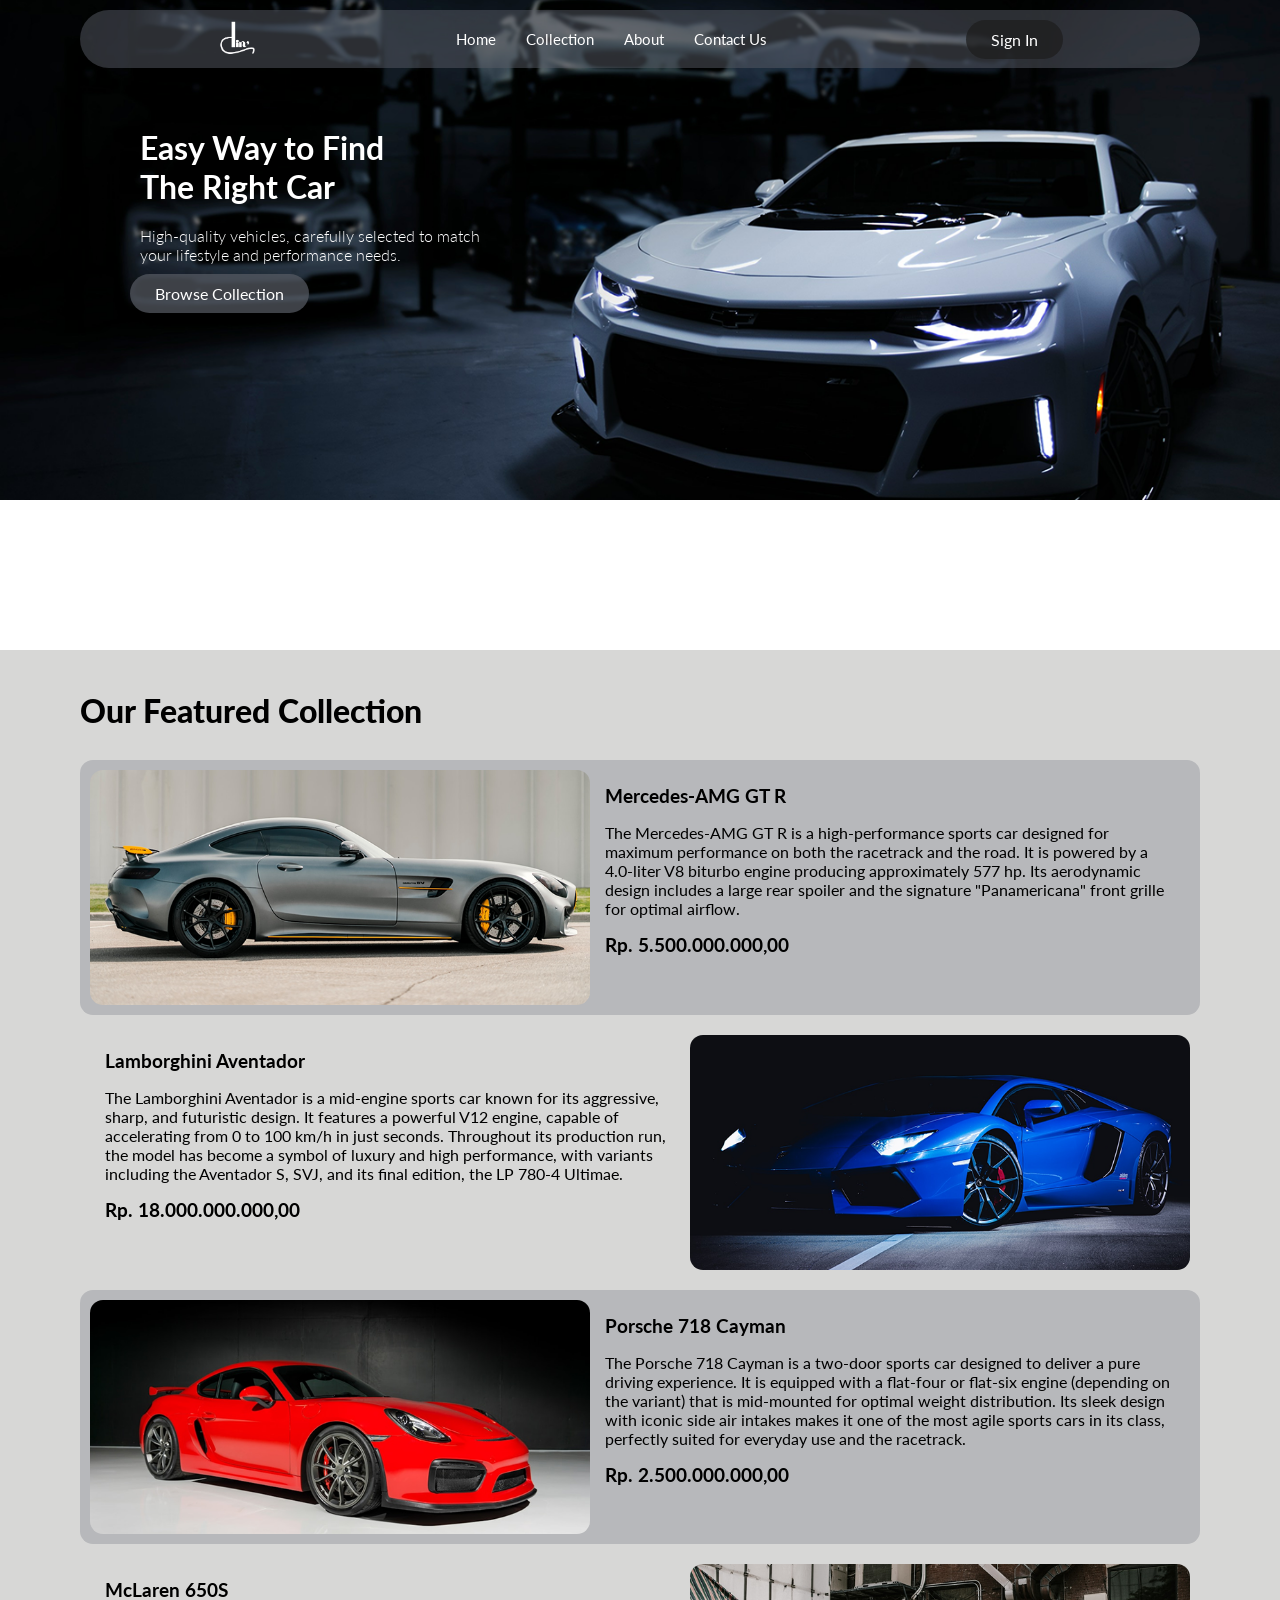
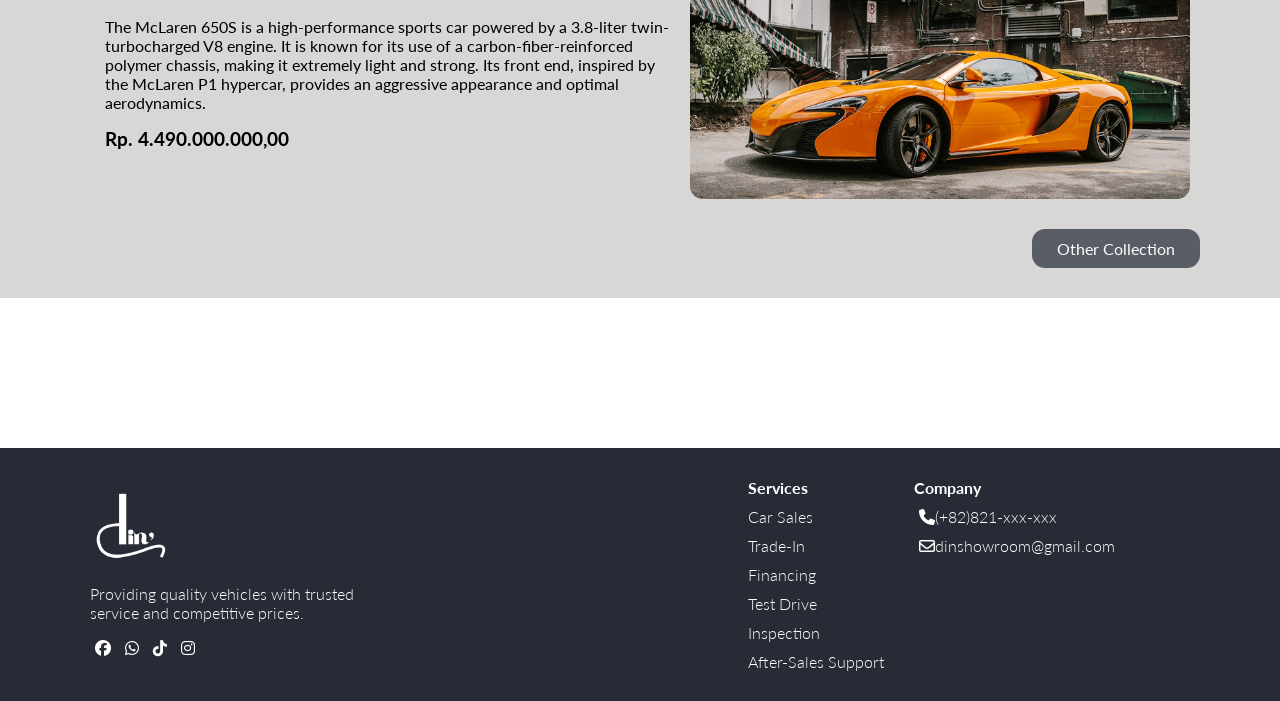
<file: index.html>
<!DOCTYPE html>
<html lang="en">
<head>
    <meta charset="UTF-8">
    <meta name="viewport" content="width=device-width, initial-scale=1.0">
    <title>Din's Showroom</title>
    <link rel="stylesheet" href="style.css">
    <link rel="stylesheet" href="https://cdnjs.cloudflare.com/ajax/libs/font-awesome/6.5.0/css/all.min.css">
    <link rel="preconnect" href="https://fonts.googleapis.com">
    <link rel="preconnect" href="https://fonts.gstatic.com" crossorigin>
    <link href="https://fonts.googleapis.com/css2?family=Lato:ital,wght@0,100;0,300;0,400;0,700;0,900;1,100;1,300;1,400;1,700;1,900&display=swap" rel="stylesheet">
</head>
<body>
    <div class="header">
        <div class="navbar">
            <div class="logo">
                <img src="logo__1_-removebg-preview.png">
            </div>
            <div class="tengah">
                <a href="index.html">Home</a>
                <a href="collection.html">Collection</a>
                <a href="about.html">About</a>
                <a href="">Contact Us</a>
            </div>
            <div class="kanan">
                <a href="" class="butt1">Sign In</a>
            </div>
        </div>
        <div class="des1">
            <h1>Easy Way to Find <br> The Right Car</h1>
            <p>High-quality vehicles, carefully selected to match <br> your lifestyle and performance needs.</p>
            <a href="collection.html" class="butt2">Browse Collection</a>
        </div>
    </div>
    <div class="boddy">
        <div class="judul">
            <h1>Our Featured Collection</h1>
        </div>
        <div class="display">
            <div class="dis1">
                <div class="mobil">
                    <img src="mbl1.png">
                </div>
                <div class="des2">
                    <h3>Mercedes-AMG GT R</h3>
                    <p>The Mercedes-AMG GT R is a high-performance sports car designed for maximum performance on both the racetrack and the road. It is powered by a 4.0-liter V8 biturbo engine producing approximately 577 hp. Its aerodynamic design includes a large rear spoiler and the signature "Panamericana" front grille for optimal airflow.</p>
                    <h3>Rp. 5.500.000.000,00</h3>
                </div>
            </div>
            <div class="dis2">
                <div class="des2">
                    <h3>Lamborghini Aventador</h3>
                    <p>The Lamborghini Aventador is a mid-engine sports car known for its aggressive, sharp, and futuristic design. It features a powerful V12 engine, capable of accelerating from 0 to 100 km/h in just seconds. Throughout its production run, the model has become a symbol of luxury and high performance, with variants including the Aventador S, SVJ, and its final edition, the LP 780-4 Ultimae.</p>
                    <h3>Rp. 18.000.000.000,00</h3>
                </div>
                <div class="mobil">
                    <img src="mbl2.png">
                </div>
            </div><div class="dis1">
                <div class="mobil">
                    <img src="mbl3.png">
                </div>
                <div class="des2">
                    <h3>Porsche 718 Cayman</h3>
                    <p>The Porsche 718 Cayman is a two-door sports car designed to deliver a pure driving experience. It is equipped with a flat-four or flat-six engine (depending on the variant) that is mid-mounted for optimal weight distribution. Its sleek design with iconic side air intakes makes it one of the most agile sports cars in its class, perfectly suited for everyday use and the racetrack.</p>
                    <h3>Rp. 2.500.000.000,00</h3>
                </div>
            </div><div class="dis2">
                <div class="des2">
                    <h3>McLaren 650S</h3>
                    <p>The McLaren 650S is a high-performance sports car powered by a 3.8-liter twin-turbocharged V8 engine. It is known for its use of a carbon-fiber-reinforced polymer chassis, making it extremely light and strong. Its front end, inspired by the McLaren P1 hypercar, provides an aggressive appearance and optimal aerodynamics.</p>
                    <h3>Rp. 4.490.000.000,00</h3>
                </div>
                <div class="mobil">
                    <img src="mbl4.png">
                </div>
            </div>
        </div>
        <div class="other">
            <a href="collection.html" class="butt3">Other Collection</a>
        </div>
    </div>
    <div class="foother">
        <div class="ki">
            <div class="loggo2">
                <img src="logo__1_-removebg-preview.png">
            </div>
            <p>Providing quality vehicles with trusted <br> service and competitive prices.</p>
            <div class="sosmed">
                <a href="#"><i class="fa-brands fa-facebook"></i></a>
                <a href="#"><i class="fa-brands fa-whatsapp"></i></a>
                <a href="#"><i class="fa-brands fa-tiktok"></i></a>
                <a href="#"><i class="fa-brands fa-instagram"></i></a>
            </div>
        </div>
        <div class="ka">
            <div class="first">
                <h4>Services</h4>
                <p>Car Sales</p>
                <p>Trade-In</p>
                <p>Financing</p>
                <p>Test Drive</p>
                <p>Inspection</p>
                <p>After-Sales Support</p>
            </div>
            <div class="second">
                <h4>Company</h4>
                <div class="sec">
                    <a href=""><i class="fa-solid fa-phone"></i>(+82)821-xxx-xxx</a>
                </div>
                <div class="sec">
                    <a href=""><i class="fa-regular fa-envelope"></i>dinshowroom@gmail.com</a>
                </div>
            </div>
    </div>
</body>
</html>
</file>
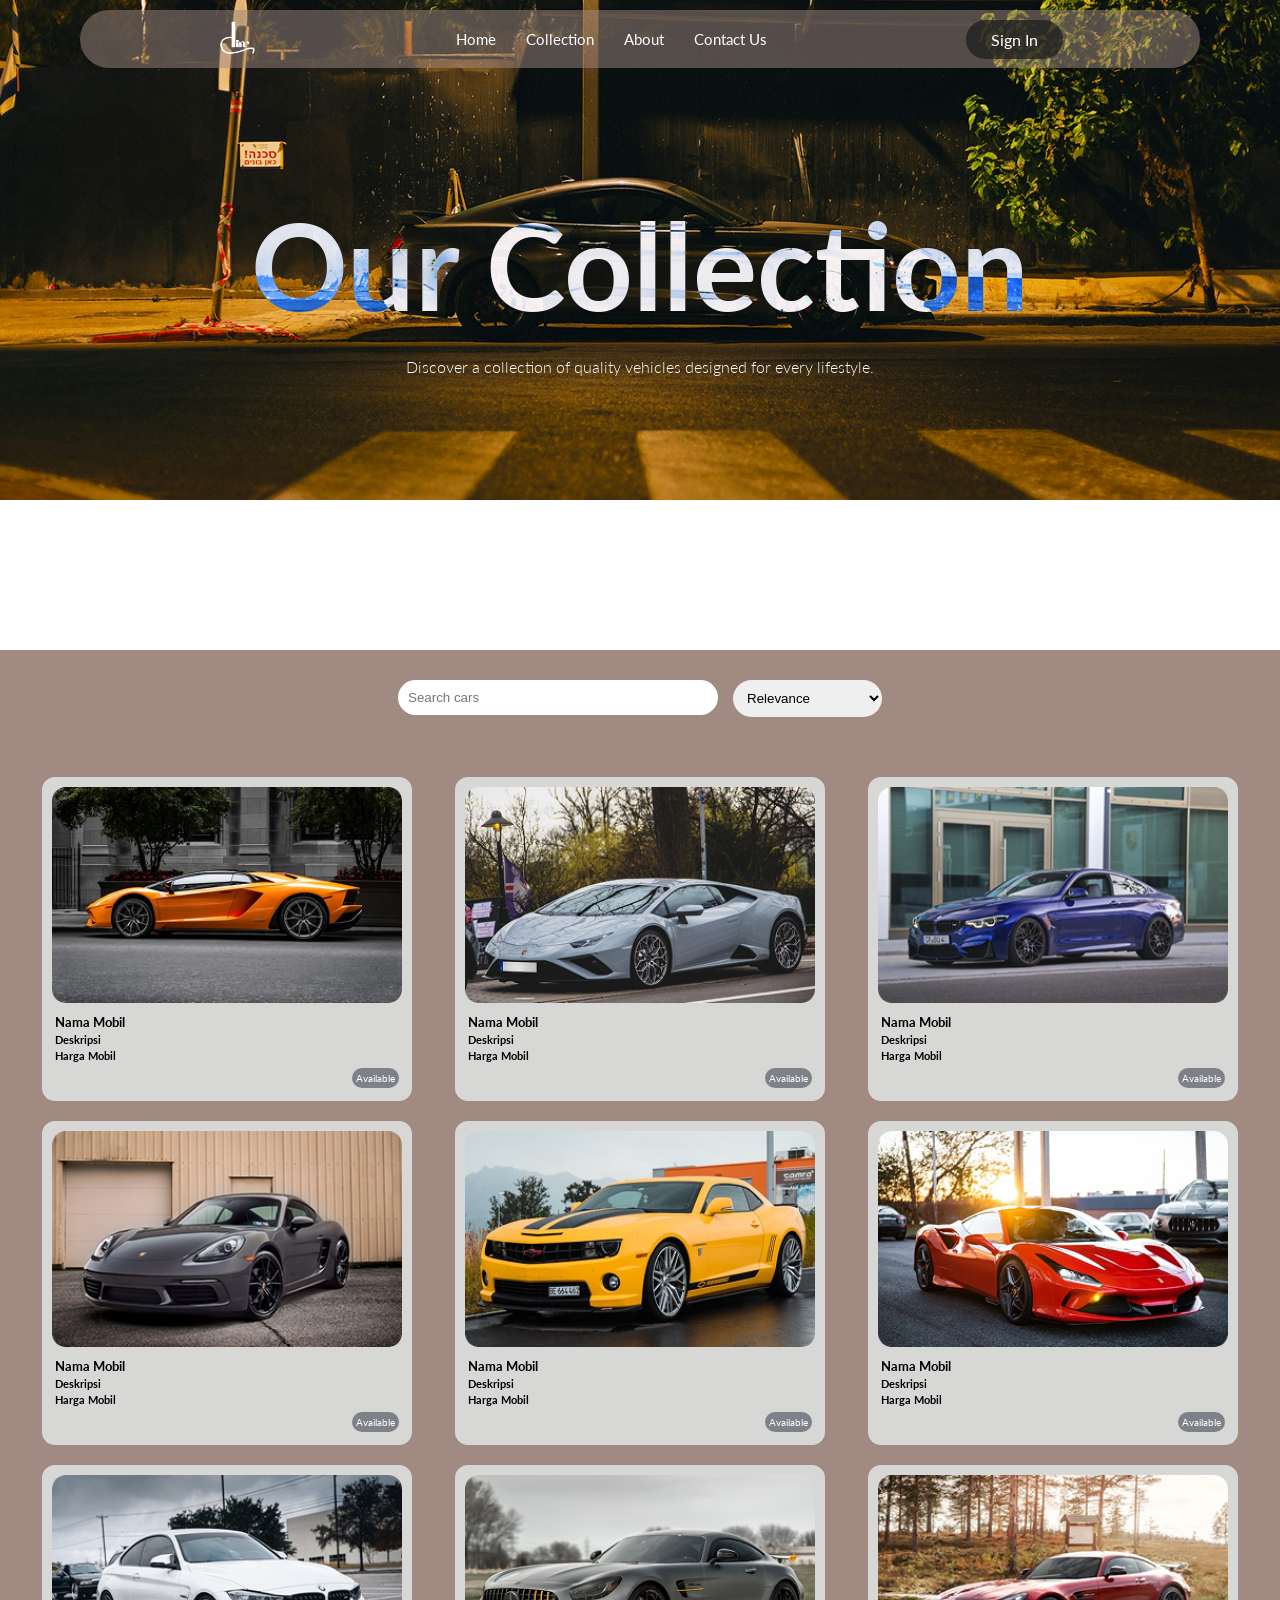
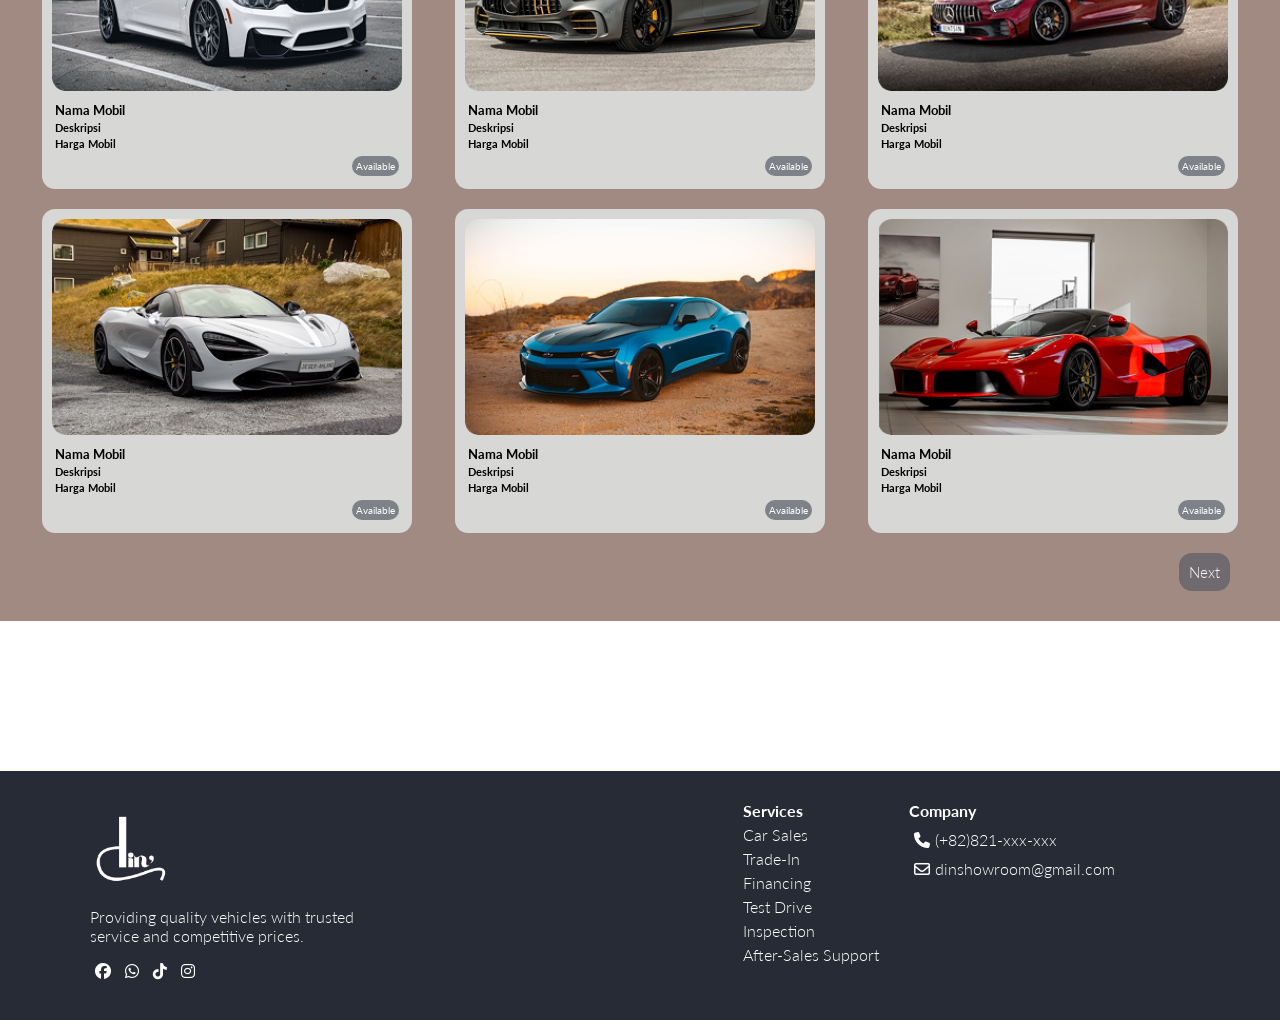
<file: collection.html>
<!DOCTYPE html>
<html lang="en">
<head>
    <meta charset="UTF-8">
    <meta name="viewport" content="width=device-width, initial-scale=1.0">
    <title>Din's Collection</title>
    <link rel="stylesheet" href="stylee.css">
    <link rel="stylesheet" href="https://cdnjs.cloudflare.com/ajax/libs/font-awesome/6.5.0/css/all.min.css">
    <link rel="preconnect" href="https://fonts.googleapis.com">
    <link rel="preconnect" href="https://fonts.gstatic.com" crossorigin>
    <link href="https://fonts.googleapis.com/css2?family=Lato:ital,wght@0,100;0,300;0,400;0,700;0,900;1,100;1,300;1,400;1,700;1,900&display=swap" rel="stylesheet">
</head>
<body>
    <div class="header">
        <div class="navbar">
            <div class="logo">
                <img src="logo__1_-removebg-preview.png">
            </div>
            <div class="tengah">
                <a href="index.html">Home</a>
                <a href="collection.html">Collection</a>
                <a href="about.html">About</a>
                <a href="">Contact Us</a>
            </div>
            <div class="kanan">
                <a href="" class="butt1">Sign In</a>
            </div>
        </div>
        <div class="des1">
            <h1>Our Collection</h1>
            <p>Discover a collection of quality vehicles designed for every lifestyle.</p>
        </div>
    </div>
    <div class="boddy">
        <div class="nav2">
            <div class="search">
                <input type="text" name="" id="searchInput" placeholder="Search cars">
            </div>
            <div class="shortby">
                <select name="" id="shortSelect">
                    <option value="default">Relevance</option>
                    <option value="low">Price: Low to High</option>
                    <option value="high">Price: High to Low</option>
                </select>
            </div>
        </div>
        <div class="collection">
            <div class="row">
                <div class="disp1">
                    <a href="">
                    <img src="car1.png" alt="">
                    <h5>Nama Mobil</h5>
                    <h6>Deskripsi</h6>
                    <h6>Harga Mobil</h6>
                    <div class="status">
                        <p>Available</p>
                    </div>
                    </a>
                </div>
                <div class="disp1">
                    <a href="">
                    <img src="car2.png" alt="">
                    <h5>Nama Mobil</h5>
                    <h6>Deskripsi</h6>
                    <h6>Harga Mobil</h6>
                    <div class="status">
                        <p>Available</p>
                    </div>
                    </a>
                </div>
                <div class="disp1">
                    <a href="">
                    <img src="car3.png" alt="">
                    <h5>Nama Mobil</h5>
                    <h6>Deskripsi</h6>
                    <h6>Harga Mobil</h6>
                    <div class="status">
                        <p>Available</p>
                    </div>
                    </a>
                </div>
            </div>
            <div class="row">
                <div class="disp1">
                    <a href="">
                    <img src="car4.png" alt="">
                    <h5>Nama Mobil</h5>
                    <h6>Deskripsi</h6>
                    <h6>Harga Mobil</h6>
                    <div class="status">
                        <p>Available</p>
                    </div>
                    </a>
                </div>
                <div class="disp1">
                    <a href="">
                    <img src="car5.png" alt="">
                    <h5>Nama Mobil</h5>
                    <h6>Deskripsi</h6>
                    <h6>Harga Mobil</h6>
                    <div class="status">
                        <p>Available</p>
                    </div>
                    </a>
                </div>
                <div class="disp1">
                    <a href="">
                    <img src="car6.png" alt="">
                    <h5>Nama Mobil</h5>
                    <h6>Deskripsi</h6>
                    <h6>Harga Mobil</h6>
                    <div class="status">
                        <p>Available</p>
                    </div>
                    </a>
                </div>
            </div>
            <div class="row">
                <div class="disp1">
                    <a href="">
                    <img src="car7.png" alt="">
                    <h5>Nama Mobil</h5>
                    <h6>Deskripsi</h6>
                    <h6>Harga Mobil</h6>
                    <div class="status">
                        <p>Available</p>
                    </div>
                    </a>
                </div>
                <div class="disp1">
                    <a href="">
                    <img src="car8.png" alt="">
                    <h5>Nama Mobil</h5>
                    <h6>Deskripsi</h6>
                    <h6>Harga Mobil</h6>
                    <div class="status">
                        <p>Available</p>
                    </div>
                    </a>
                </div>
                <div class="disp1">
                    <a href="">
                    <img src="car9.png" alt="">
                    <h5>Nama Mobil</h5>
                    <h6>Deskripsi</h6>
                    <h6>Harga Mobil</h6>
                    <div class="status">
                        <p>Available</p>
                    </div>
                    </a>
                </div>
            </div>
            <div class="row">
                <div class="disp1">
                    <a href="">
                    <img src="car10.png" alt="">
                    <h5>Nama Mobil</h5>
                    <h6>Deskripsi</h6>
                    <h6>Harga Mobil</h6>
                    <div class="status">
                        <p>Available</p>
                    </div>
                    </a>
                </div>
                <div class="disp1">
                    <a href="">
                    <img src="car11.png" alt="">
                    <h5>Nama Mobil</h5>
                    <h6>Deskripsi</h6>
                    <h6>Harga Mobil</h6>
                    <div class="status">
                        <p>Available</p>
                    </div>
                    </a>
                </div>
                <div class="disp1">
                    <a href="">
                    <img src="car12.png" alt="">
                    <h5>Nama Mobil</h5>
                    <h6>Deskripsi</h6>
                    <h6>Harga Mobil</h6>
                    <div class="status">
                        <p>Available</p>
                    </div>
                    </a>
                </div>
            </div>
            <div class="next">
                <a href="">Next</a>
            </div>
        </div>
    </div>
    <div class="foother">
        <div class="ki">
            <div class="loggo2">
                <img src="logo__1_-removebg-preview.png">
            </div>
            <p>Providing quality vehicles with trusted <br> service and competitive prices.</p>
            <div class="sosmed">
                <a href="#"><i class="fa-brands fa-facebook"></i></a>
                <a href="#"><i class="fa-brands fa-whatsapp"></i></a>
                <a href="#"><i class="fa-brands fa-tiktok"></i></a>
                <a href="#"><i class="fa-brands fa-instagram"></i></a>
            </div>
        </div>
        <div class="ka">
            <div class="first">
                <h4>Services</h4>
                <p>Car Sales</p>
                <p>Trade-In</p>
                <p>Financing</p>
                <p>Test Drive</p>
                <p>Inspection</p>
                <p>After-Sales Support</p>
            </div>
            <div class="second">
                <h4>Company</h4>
                <div class="sec">
                    <a href=""><i class="fa-solid fa-phone"></i>(+82)821-xxx-xxx</a>
                </div>
                <div class="sec">
                    <a href=""><i class="fa-regular fa-envelope"></i>dinshowroom@gmail.com</a>
                </div>
            </div>
        </div>
    </div>
</body>
</html>
</file>
<file: style.css>
body{
    font-family:'Lato', sans-serif;
    display: flex;
    flex-direction: column;
    padding: 0%;
    margin: 0%;
    overflow-x:hidden;
    gap: 150px;
}
.header{
    display: flex;
    flex-direction: column;
    background-image: url(Frame\ 1.png);
    padding-left: 80px;
    padding-right: 80px;
    height: 500px;
    width: auto;
    background-size: cover;
    background-position: center;
    background-repeat: no-repeat;
}
.navbar{
    display: flex;
    flex-direction: row;
    justify-content: space-around;
    background-color: rgba(89, 93, 102, 0.5);
    width: auto;
    height: auto;
    padding-left: 50px;
    padding-right: 50px;
    padding-top: 5px;
    padding-bottom: 5px;
    gap: 10px;
    border-radius: 100px;
    margin-top: 10px;
}
.logo{
    display: flex;
    align-items: center;
}
.logo img{
    width: 40px;
    height: 40px;
}
.tengah{
    display: flex;
    justify-content: space-around;
}
.tengah a{
    color: white;
    font-size: 15px;
    text-decoration: none;
    margin: 15px;
}
.kanan{
    display: flex;
    align-items: center;
}
.butt1{
    background-color: rgba(30,30,30,0.75);
    color: white;
    padding: 10px 25px;
    border-radius: 100px;
    text-decoration: none;
}
.des1{
    display: flex;
    flex-direction: column;
    justify-content: flex-start;
    align-items: flex-start;
    padding-left: 50px;
    padding-right: 50px;
    padding-top: 50PX;
    padding-bottom: 50px;
}
.des1 h1{
    color: white;
    margin: 10px;
}
.des1 p{
    color: white;
    margin: 10px;
    font-weight: 300;
}
.butt2{
    background-color: rgba(89, 93, 102, 0.7);
    color: white;
    padding: 10px 25px;
    border-radius: 100px;
    text-decoration: none;
}
.boddy{
    display: flex;
    flex-direction: column;
    width: auto;
    height: auto;
    gap: 20px;
    padding-left: 80px;
    padding-right: 80px;
    background-color: #D7D7D6;
}
.judul{
    display: flex;
    height: 70px;
    justify-content: flex-start;
    padding-top: 20px;
}
.judul h1{
    color: black;
    font-weight: 900;
}
.display{
    display: flex;
    flex-direction: column;
    gap: 10px;
}
.dis1{
    display: flex;
    flex-direction: row;
    background-color: #B7B8BB;
    padding: 10px;
    border-radius: 13px;
}
.des2{
    display: flex;
    flex-direction: column;
    align-items: flex-start;
    margin-left: 15px;
    margin-top: 15px;
    margin-right: 15px;
}
.des2 h3{
    margin: 0;
}
.des2 p{
    font-weight: 400;
}
.mobil{
    display: flex;
    align-items: center;
}
.mobil img{
    width: 500px;
    height: auto;
    border-radius: 13px;
}
.dis2{
    display: flex;
    flex-direction: row;
    padding: 10px;
    border-radius: 13px;
}
.other{
    display: flex;
    height: auto;
    justify-content: flex-end;
    padding-bottom: 30px;
}
.butt3{
    background-color: #595D66;
    color: white;
    padding: 10px 25px;
    border-radius: 13px;
    text-decoration: none;
}
.foother{
    display: flex;
    flex-direction: row;
    background-color: #272B36;
    padding-left: 80px;
    padding-right: 80px;
    padding-top: 30px;
    padding-bottom: 30px;
}
.ki{
    display: flex;
    flex-direction: column;
    margin: 10px;
    width: 100%;
}
.loggo2{
    display: flex;
    align-items: center;
}
.loggo2 img{
    width: 80px;
    height: 80px;
}
.ki p{
    color: white;
    font-weight: 300;
}
.sosmed a{
    color: white;
    margin: 5px;
}
.ka{
    display: flex;
    flex-direction: row;
    justify-content: flex-end;
    align-items: flex-start;
    width: 100%;
    gap: 30px;
    padding-right: 80px;
}
.first{
    display: flex;
    flex-direction: column;
    gap: 10px;
}
.first h4{
    color: white;
    margin: 0;
}
.first p{
    color: white;
    padding: 0;
    margin: 0;
    font-weight: 300;
}
.second{
    display: flex;
    flex-direction: column;
    gap: 10px;
}
.second h4{
    color: white;
    margin: 0;  
}
.sec{
    color: white;
    padding: 0;
    margin: 0;
    font-weight: 300;
}
.sec a{
    color: white;
    margin: 5px;
    text-decoration: none;
}
</file>
<file: stylee.css>
body{
    font-family:'Lato', sans-serif;
    display: flex;
    flex-direction: column;
    padding: 0%;
    margin: 0%;
    overflow-x:hidden;
    gap: 150px;
}
.header{
    display: flex;
    flex-direction: column;
    background-image: url(Frame\ 2.png);
    padding-left: 80px;
    padding-right: 80px;
    height: 500px;
    width: auto;
    background-size: cover;
    background-position: center;
    background-repeat: no-repeat;
}
.navbar{
    display: flex;
    flex-direction: row;
    justify-content: space-around;
    background-color: rgba(160, 138, 129, 0.5);
    width: auto;
    height: auto;
    padding-left: 50px;
    padding-right: 50px;
    padding-top: 5px;
    padding-bottom: 5px;
    gap: 10px;
    border-radius: 100px;
    margin-top: 10px;
}
.logo{
    display: flex;
    align-items: center;
}
.logo img{
    width: 40px;
    height: 40px;
}
.tengah{
    display: flex;
    justify-content: space-around;
}
.tengah a{
    color: white;
    font-size: 15px;
    text-decoration: none;
    margin: 15px;
}
.kanan{
    display: flex;
    align-items: center;
}
.butt1{
    background-color: rgba(30,30,30,0.75);
    color: white;
    padding: 10px 25px;
    border-radius: 100px;
    text-decoration: none;
}
.des1{
    display: flex;
    flex-direction: column;
    justify-content: center;
    align-items: center;
    margin: auto;
}
.des1 h1{
    font-size: 120px;
    font-weight: bolder;
    color: white;
    margin: 10px;
    mix-blend-mode: difference;
}
.des1 p{
    color: white;
    margin: 10px;
    font-weight: 300;
}
.butt2{
    background-color: rgba(89, 93, 102, 0.7);
    color: white;
    padding: 10px 25px;
    border-radius: 100px;
    text-decoration: none;
}
.boddy{
    display: flex;
    flex-direction: column;
    justify-content: center;
    width: auto;
    height: auto;
    background-color: rgba(160, 138, 129, 1);
}
.nav2{
    display: flex;
    flex-direction: row;
    justify-content: center;
    margin: 30px;
    gap: 10px;
}
.search input{
    padding:10px;
    width:300px;
    border-radius:100px;
    border:none;
    text-decoration: none;
}
.shortby{
    padding-left: 5px;
}
.shortby select{
    padding:10px;
    border-radius:100px;
    border: none;
    text-decoration: none;
}
.collection{
    display: flex;
    flex-direction: column;
    justify-content: center;
    width: auto;
    height: auto;
    margin: 30px;
    background-color: rgba(160, 138, 129, 1);
    gap: 20px;
}
.row{
    display: flex;
    flex-direction: row;
    justify-content: space-around;
    width: auto;
    height: auto;
    gap: 20px;
}
.disp1{
    display: flex;
    flex-direction: column;
    width: auto;
    height: auto;
    background-color: rgba(215, 215, 214, 1);
    padding: 10px;
    border-radius: 13px;
}
.disp1 a{
    text-decoration: none;
}
.disp1 img{
    width: 350px;
    height: auto;
    border-radius: 13px;
    margin-bottom: 5px;
}
.disp1 h5{
    margin: 3px;
    color: black;
}
.disp1 h6{
    margin: 3px;
    color: black;
}
.disp1 p{
    margin: 3px;
    color: black;
}
.status{
    display: flex;
    flex-direction: row;
    justify-content: flex-end;
}
.status p{
    padding: 4px;
    background-color: rgba(89, 93, 102, 0.7);
    font-size: 10px;
    color: white;
    border-radius: 13px;
}
.next{
    display: flex;
    flex-direction: row;
    justify-content: flex-end;
    padding-right: 20px;
}
.next a{
    text-decoration: none;
    padding: 10px;
    background-color: rgba(89, 93, 102, 0.7);
    font-size: 15px;
    font-weight: 300;
    color: white;
    border-radius: 13px;
}
.foother{
    display: flex;
    flex-direction: row;
    background-color: #272B36;
    padding-left: 80px;
    padding-right: 80px;
    padding-top: 30px;
    padding-bottom: 30px;
}
.ki{
    display: flex;
    flex-direction: column;
    margin: 10px;
    width: 100%;
}
.loggo2{
    display: flex;
    align-items: center;
}
.loggo2 img{
    width: 80px;
    height: 80px;
}
.ki p{
    color: white;
    font-weight: 300;
}
.sosmed a{
    color: white;
    margin: 5px;
}
.ka{
    display: flex;
    flex-direction: row;
    justify-content: flex-end;
    align-items: flex-start;
    width: 100%;
    gap: 30px;
    padding-right: 80px;
}
.first{
    display: flex;
    flex-direction: column;
    gap: 5px;
}
.first h4{
    color: white;
    margin: 0;
}
.first p{
    color: white;
    padding: 0;
    margin: 0;
    font-weight: 300;
}
.second{
    display: flex;
    flex-direction: column;
    gap: 10px;
}
.second h4{
    color: white;
    margin: 0;  
}
.sec{
    color: white;
    padding: 0;
    margin: 0;
    font-weight: 300;
}
.sec a{
    color: white;
    margin: 5px;
    text-decoration: none;
}
.sec i{
    margin-right: 5px;
}
</file>
